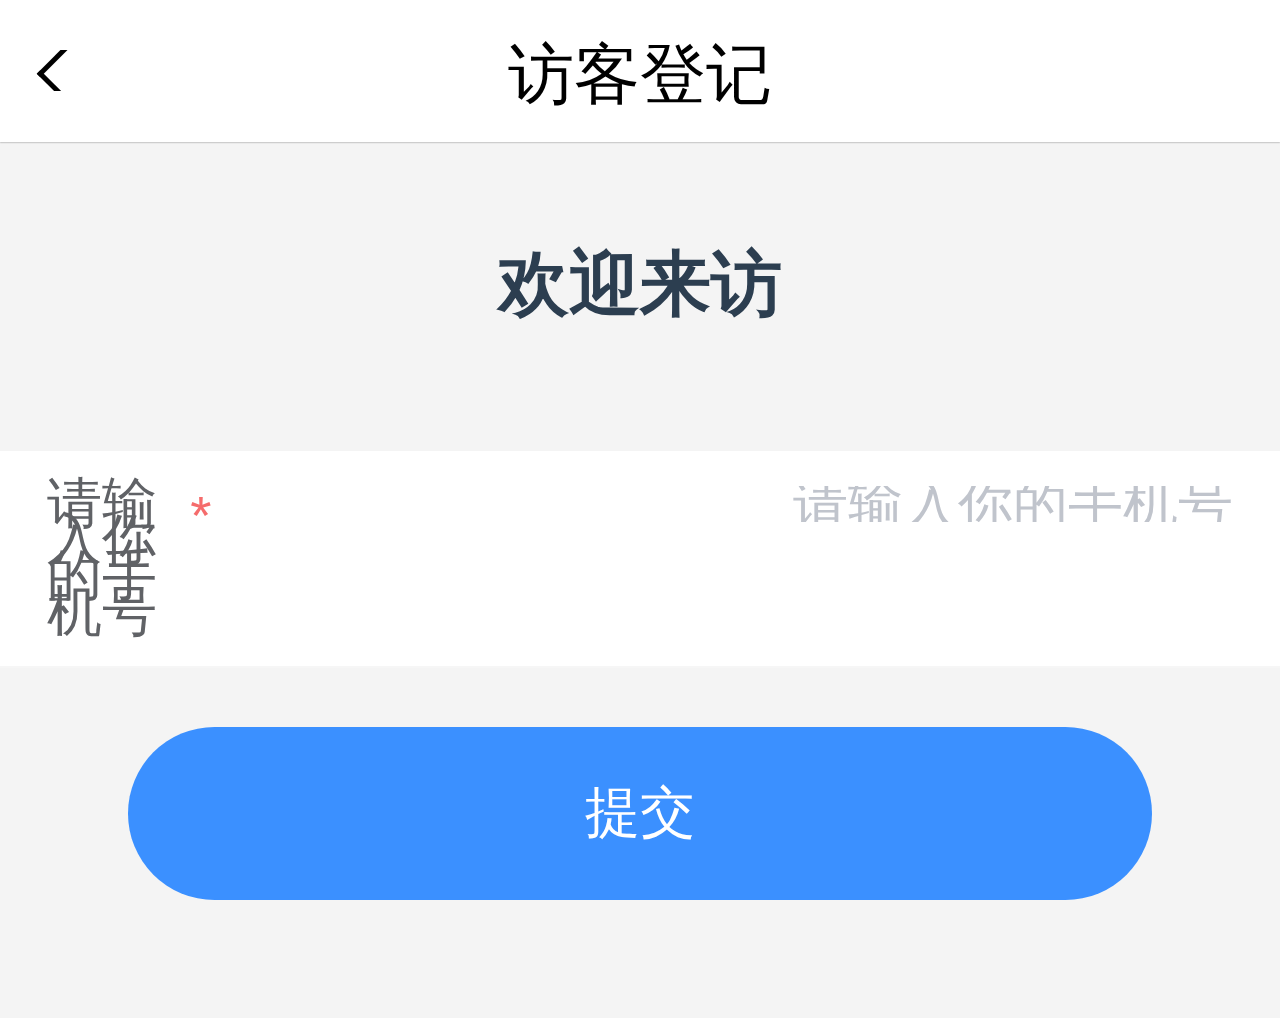
<file: dist-visitor/index.html>
<!DOCTYPE html><html lang=en><head><meta charset=utf-8><meta http-equiv=X-UA-Compatible content="IE=edge"><meta name=MobileOptimized content=320><meta name=full-screen content=yes><meta name=apple-touch-fullscreen content=yes><meta name=x5-fullscreen content=true><meta name=apple-mobile-web-app-capable content=yes><meta name=viewport content="width=device-width,initial-scale=1,minimum-scale=1,maximum-scale=1"><meta name=keywords content="国慧安全智能校园 访客通行证"><meta name=description content="国慧安全智能校园 访客通行证"><title>国慧安全智能校园 访客通行证</title><script src=./flexible.js></script><script src=./config.js></script><link href=css/chunk-009d8c4a.661e5e30.css rel=prefetch><link href=css/chunk-b3d3f96e.174cf8bb.css rel=prefetch><link href=css/chunk-f788eaca.c314dab5.css rel=prefetch><link href=js/chunk-009d8c4a.464722c3.js rel=prefetch><link href=js/chunk-0c44aef0.4fc76cec.js rel=prefetch><link href=js/chunk-b3d3f96e.0fd5beb2.js rel=prefetch><link href=js/chunk-f788eaca.41b74302.js rel=prefetch><link href=css/chunk-vendors.fc434072.css rel=preload as=style><link href=css/office.bdc5652d.css rel=preload as=style><link href=js/chunk-vendors.77459bf1.js rel=preload as=script><link href=js/office.8c17768b.js rel=preload as=script><link href=css/chunk-vendors.fc434072.css rel=stylesheet><link href=css/office.bdc5652d.css rel=stylesheet></head><body><noscript><strong>We're sorry but gzjkact doesn't work properly without JavaScript enabled. Please enable it to continue.</strong></noscript><div id=app></div><script src=js/chunk-vendors.77459bf1.js></script><script src=js/office.8c17768b.js></script></body></html>
</file>
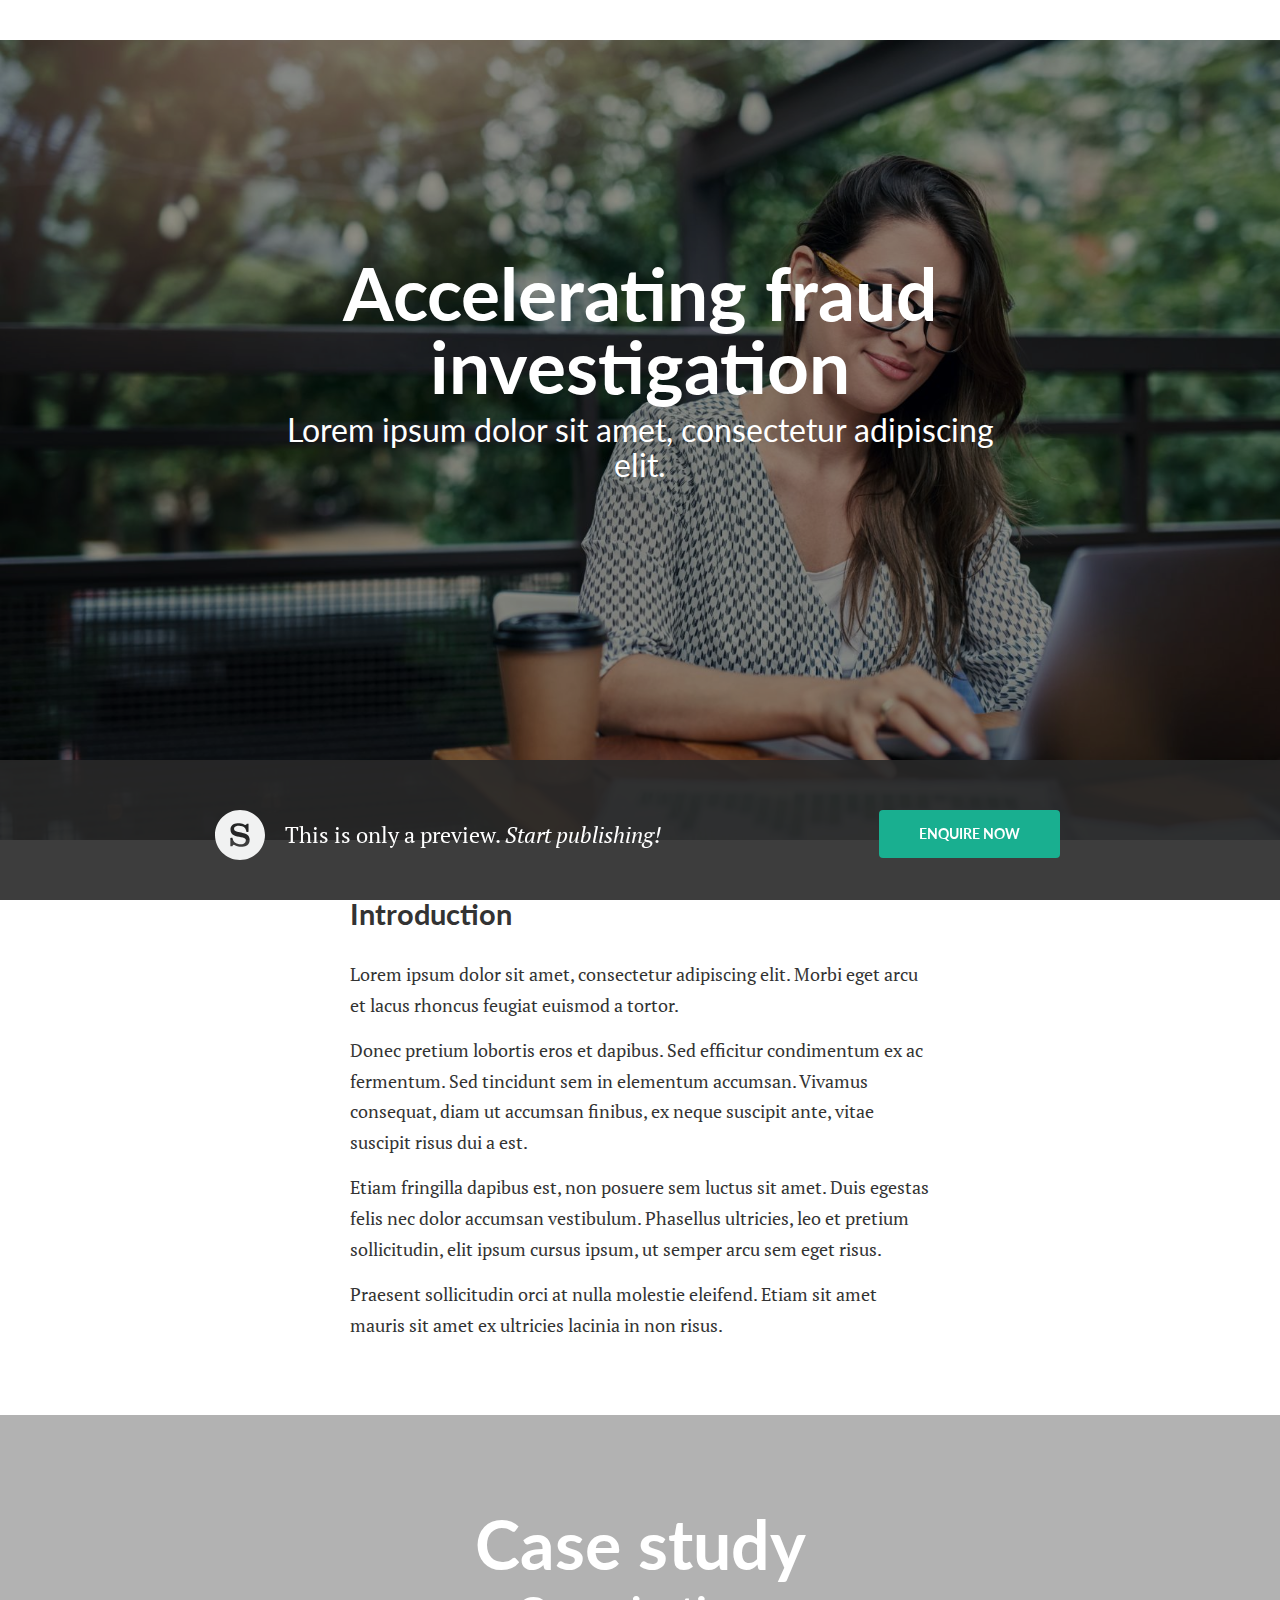
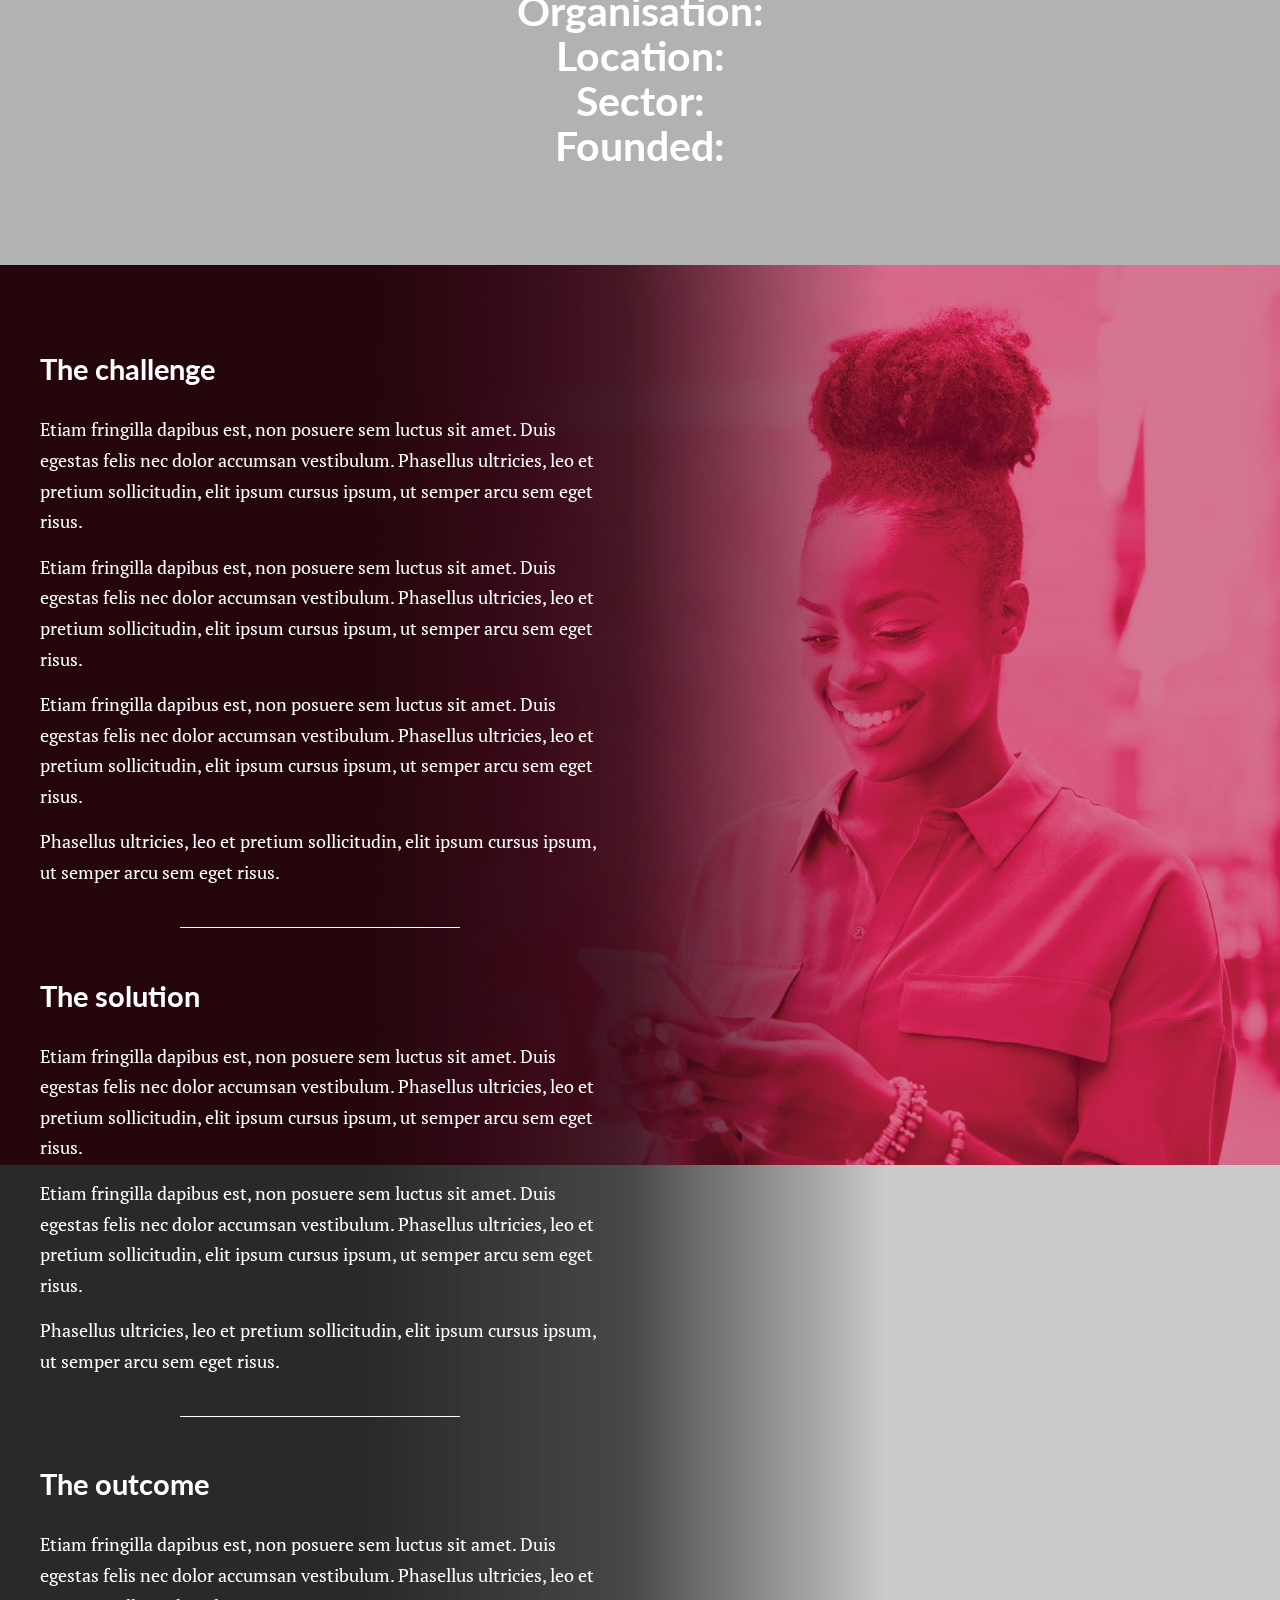
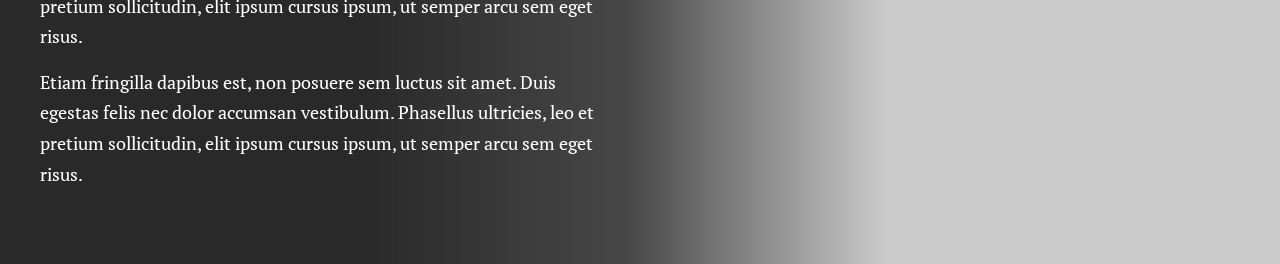
<file: fiverr-mark/index.html>
<!DOCTYPE html>
<html lang="en">
<head>
  <meta charset="UTF-8">
  <meta name="viewport" content="width=device-width, initial-scale=1.0">
  <meta http-equiv="X-UA-Compatible" content="ie=edge">
  <title>Accelerating fraud investigation</title>
  <link type="image/png" rel="icon" href="./favicon.png">
  <link rel="stylesheet" href="./styles/bootstrap.css">
  <link rel="stylesheet" href="./styles/index.css">
  <link type="text/css" rel="stylesheet" href="https://fonts.googleapis.com/css?family=Lato:400,400i,700,700i|PT+Serif:400,400i,700,700i">
  <script src="./scripts/index.js"></script>
</head>
<body onload="loaded()">
  <div class="header" role="banner">
    <!-- TODO: banner -->
  </div>
  <div class="body" role="main">
    <article class="scene-1 black-mask">
      <div class="scene-1-content">
        <h1>Accelerating fraud<br/>investigation</h1>
        <p>Lorem ipsum dolor sit amet, consectetur adipiscing elit.</p>
      </div>
    </article>
    <article class="scene-2 row">
      <div class="scene-2-content col-lg-offset-3 col-lg-6 col-md-offset-2 col-md-8 col-sm-offset-1 col-sm-10 col-xs-12">
        <h2>Introduction</h2>
        <p>Lorem ipsum dolor sit amet, consectetur adipiscing elit. Morbi eget arcu et lacus rhoncus feugiat euismod a tortor. </p>
        <p>Donec pretium lobortis eros et dapibus. Sed efficitur condimentum ex ac fermentum. Sed tincidunt sem in elementum accumsan. Vivamus consequat, diam ut accumsan finibus, ex neque suscipit ante, vitae suscipit risus dui a est. </p>
        <p>Etiam fringilla dapibus est, non posuere sem luctus sit amet. Duis egestas felis nec dolor accumsan vestibulum. Phasellus ultricies, leo et pretium sollicitudin, elit ipsum cursus ipsum, ut semper arcu sem eget risus.</p>
        <p>Praesent sollicitudin orci at nulla molestie eleifend. Etiam sit amet mauris sit amet ex ultricies lacinia in non risus.</p>
      </div>
    </article>
    <article class="scene-3 black-mask">
      <div class="scene-3-content">
        <h2>Case study</h2>
        <p><strong>Organisation:</strong></p>
        <p><strong>Location:</strong></p>
        <p><strong>Sector:</strong></p>
        <p><strong>Founded:</strong></p>
      </div>
    </article>
    <article id="TextContainer" class="row scene-4 black-to-transparent-mask">
      <div class="scene-4-content col-lg-6 col-md-offset-0 col-md-6 col-sm-offset-1 col-sm-10 col-xs-offset-1 col-xs-10">
        <div id="Text1">
          <h2>The challenge</h2>
          <p>Etiam fringilla dapibus est, non posuere sem luctus sit amet. Duis egestas felis nec dolor accumsan vestibulum. Phasellus ultricies, leo et pretium sollicitudin, elit ipsum cursus ipsum, ut semper arcu sem eget risus.</p>
          <p>Etiam fringilla dapibus est, non posuere sem luctus sit amet. Duis egestas felis nec dolor accumsan vestibulum. Phasellus ultricies, leo et pretium sollicitudin, elit ipsum cursus ipsum, ut semper arcu sem eget risus.</p>
          <p>Etiam fringilla dapibus est, non posuere sem luctus sit amet. Duis egestas felis nec dolor accumsan vestibulum. Phasellus ultricies, leo et pretium sollicitudin, elit ipsum cursus ipsum, ut semper arcu sem eget risus.</p>
          <p>Phasellus ultricies, leo et pretium sollicitudin, elit ipsum cursus ipsum, ut semper arcu sem eget risus.</p>
          <div class="line"></div>
        </div>
        <div id="Text2">
          <h2>The solution</h2>
          <p>Etiam fringilla dapibus est, non posuere sem luctus sit amet. Duis egestas felis nec dolor accumsan vestibulum. Phasellus ultricies, leo et pretium sollicitudin, elit ipsum cursus ipsum, ut semper arcu sem eget risus.</p>
          <p>Etiam fringilla dapibus est, non posuere sem luctus sit amet. Duis egestas felis nec dolor accumsan vestibulum. Phasellus ultricies, leo et pretium sollicitudin, elit ipsum cursus ipsum, ut semper arcu sem eget risus.</p>
          <p>Phasellus ultricies, leo et pretium sollicitudin, elit ipsum cursus ipsum, ut semper arcu sem eget risus.</p>
          <div class="line"></div>
        </div>
        <div id="Text3">
          <h2>The outcome</h2>
          <p>Etiam fringilla dapibus est, non posuere sem luctus sit amet. Duis egestas felis nec dolor accumsan vestibulum. Phasellus ultricies, leo et pretium sollicitudin, elit ipsum cursus ipsum, ut semper arcu sem eget risus.</p>
          <p>Etiam fringilla dapibus est, non posuere sem luctus sit amet. Duis egestas felis nec dolor accumsan vestibulum. Phasellus ultricies, leo et pretium sollicitudin, elit ipsum cursus ipsum, ut semper arcu sem eget risus.</p>
        </div>
      </div>
      <div id="SwitchBanner" class="switch-banner fixed-banner-A"></div>
    </article>
    <div class="fixed-preview">
        <div class="fixed-preview-content">
          <div class="shorthand-logo"></div>
          <h2>This is only a preview. <em>Start publishing!</em></h2>
          <a href="https://shorthand.com/enquiry" class="btn btn-primary" target="_blank">Enquire now</a>
        </div>
    </div>
  </div>
</body>
</html>
</file>
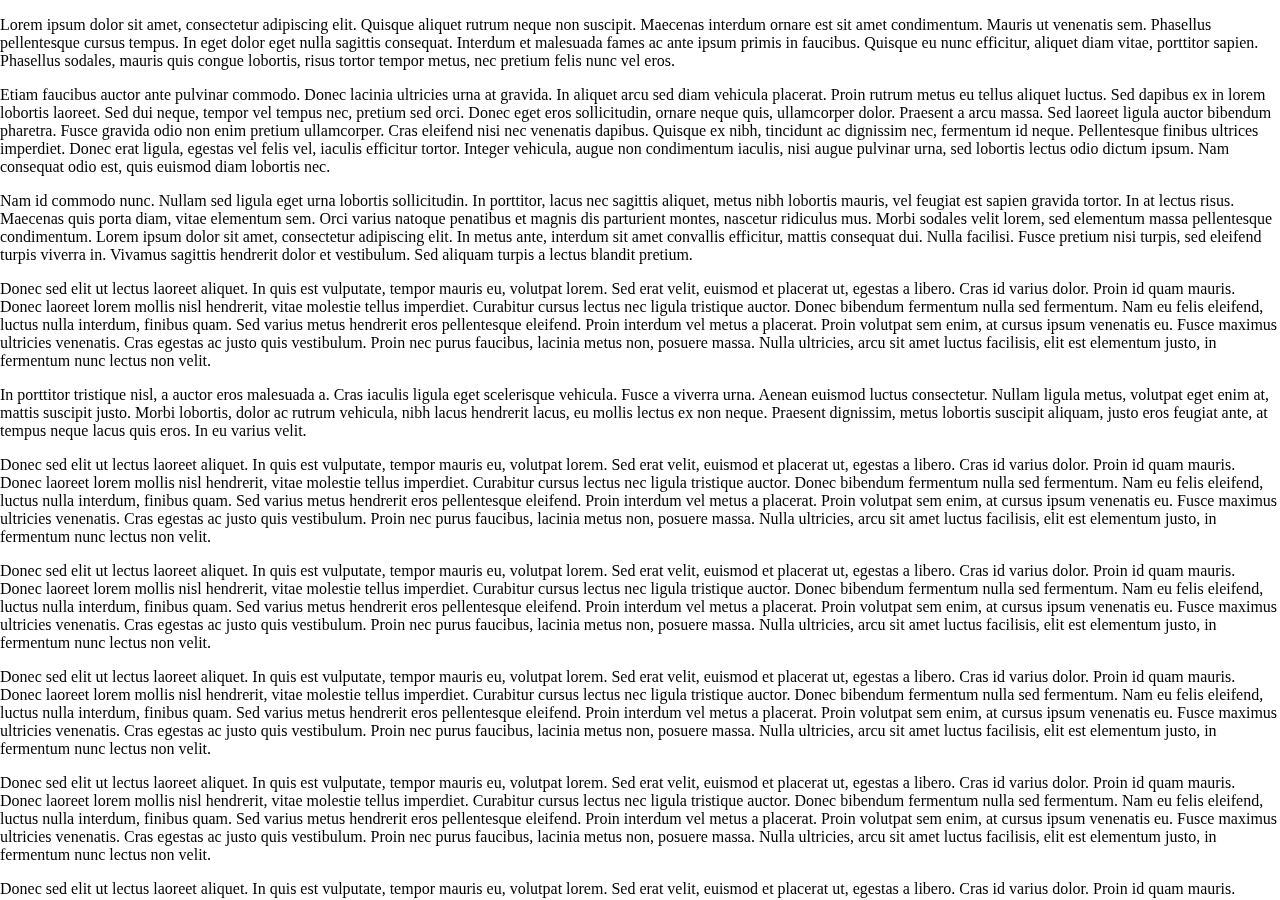
<file: fiverr-vcmohan/index.html>
<!DOCTYPE html>
<html lang="en">
<head>
  <meta charset="UTF-8">
  <meta name="viewport" content="width=device-width, initial-scale=1.0">
  <meta http-equiv="X-UA-Compatible" content="ie=edge">
  <title>Parallax Scroll</title>
  <link type="image/png" rel="icon" href="./favicon.ico">
  <link rel="stylesheet" href="./styles/index.css">
  <script src="./scripts/iscroll-probe.min.js"></script>
  <script src="./scripts/index.js"></script>
</head>
<body onload="loaded()">
  <!-- Parallax Wrapper start -->
    <div class="body" id="wrapper" role="main">
        <div id="scroller">
   <!-- Parallax Wrapper start # -->
  <div class="up-content">
    <p>
        Lorem ipsum dolor sit amet, consectetur adipiscing elit. Quisque aliquet rutrum neque non suscipit. Maecenas interdum ornare est sit amet condimentum. Mauris ut venenatis sem. Phasellus pellentesque cursus tempus. In eget dolor eget nulla sagittis consequat. Interdum et malesuada fames ac ante ipsum primis in faucibus. Quisque eu nunc efficitur, aliquet diam vitae, porttitor sapien. Phasellus sodales, mauris quis congue lobortis, risus tortor tempor metus, nec pretium felis nunc vel eros.
        </p>    <p>
    
    Etiam faucibus auctor ante pulvinar commodo. Donec lacinia ultricies urna at gravida. In aliquet arcu sed diam vehicula placerat. Proin rutrum metus eu tellus aliquet luctus. Sed dapibus ex in lorem lobortis laoreet. Sed dui neque, tempor vel tempus nec, pretium sed orci. Donec eget eros sollicitudin, ornare neque quis, ullamcorper dolor. Praesent a arcu massa. Sed laoreet ligula auctor bibendum pharetra. Fusce gravida odio non enim pretium ullamcorper. Cras eleifend nisi nec venenatis dapibus. Quisque ex nibh, tincidunt ac dignissim nec, fermentum id neque. Pellentesque finibus ultrices imperdiet. Donec erat ligula, egestas vel felis vel, iaculis efficitur tortor. Integer vehicula, augue non condimentum iaculis, nisi augue pulvinar urna, sed lobortis lectus odio dictum ipsum. Nam consequat odio est, quis euismod diam lobortis nec.
        </p>    <p>
    
    Nam id commodo nunc. Nullam sed ligula eget urna lobortis sollicitudin. In porttitor, lacus nec sagittis aliquet, metus nibh lobortis mauris, vel feugiat est sapien gravida tortor. In at lectus risus. Maecenas quis porta diam, vitae elementum sem. Orci varius natoque penatibus et magnis dis parturient montes, nascetur ridiculus mus. Morbi sodales velit lorem, sed elementum massa pellentesque condimentum. Lorem ipsum dolor sit amet, consectetur adipiscing elit. In metus ante, interdum sit amet convallis efficitur, mattis consequat dui. Nulla facilisi. Fusce pretium nisi turpis, sed eleifend turpis viverra in. Vivamus sagittis hendrerit dolor et vestibulum. Sed aliquam turpis a lectus blandit pretium.
        </p>    
        <p>
    
    Donec sed elit ut lectus laoreet aliquet. In quis est vulputate, tempor mauris eu, volutpat lorem. Sed erat velit, euismod et placerat ut, egestas a libero. Cras id varius dolor. Proin id quam mauris. Donec laoreet lorem mollis nisl hendrerit, vitae molestie tellus imperdiet. Curabitur cursus lectus nec ligula tristique auctor. Donec bibendum fermentum nulla sed fermentum. Nam eu felis eleifend, luctus nulla interdum, finibus quam. Sed varius metus hendrerit eros pellentesque eleifend. Proin interdum vel metus a placerat. Proin volutpat sem enim, at cursus ipsum venenatis eu. Fusce maximus ultricies venenatis. Cras egestas ac justo quis vestibulum. Proin nec purus faucibus, lacinia metus non, posuere massa. Nulla ultricies, arcu sit amet luctus facilisis, elit est elementum justo, in fermentum nunc lectus non velit.
        </p>
        <p>
    
    In porttitor tristique nisl, a auctor eros malesuada a. Cras iaculis ligula eget scelerisque vehicula. Fusce a viverra urna. Aenean euismod luctus consectetur. Nullam ligula metus, volutpat eget enim at, mattis suscipit justo. Morbi lobortis, dolor ac rutrum vehicula, nibh lacus hendrerit lacus, eu mollis lectus ex non neque. Praesent dignissim, metus lobortis suscipit aliquam, justo eros feugiat ante, at tempus neque lacus quis eros. In eu varius velit.
        </p>
        <p>
    
    Donec sed elit ut lectus laoreet aliquet. In quis est vulputate, tempor mauris eu, volutpat lorem. Sed erat velit, euismod et placerat ut, egestas a libero. Cras id varius dolor. Proin id quam mauris. Donec laoreet lorem mollis nisl hendrerit, vitae molestie tellus imperdiet. Curabitur cursus lectus nec ligula tristique auctor. Donec bibendum fermentum nulla sed fermentum. Nam eu felis eleifend, luctus nulla interdum, finibus quam. Sed varius metus hendrerit eros pellentesque eleifend. Proin interdum vel metus a placerat. Proin volutpat sem enim, at cursus ipsum venenatis eu. Fusce maximus ultricies venenatis. Cras egestas ac justo quis vestibulum. Proin nec purus faucibus, lacinia metus non, posuere massa. Nulla ultricies, arcu sit amet luctus facilisis, elit est elementum justo, in fermentum nunc lectus non velit.
        </p>    <p>
    
    Donec sed elit ut lectus laoreet aliquet. In quis est vulputate, tempor mauris eu, volutpat lorem. Sed erat velit, euismod et placerat ut, egestas a libero. Cras id varius dolor. Proin id quam mauris. Donec laoreet lorem mollis nisl hendrerit, vitae molestie tellus imperdiet. Curabitur cursus lectus nec ligula tristique auctor. Donec bibendum fermentum nulla sed fermentum. Nam eu felis eleifend, luctus nulla interdum, finibus quam. Sed varius metus hendrerit eros pellentesque eleifend. Proin interdum vel metus a placerat. Proin volutpat sem enim, at cursus ipsum venenatis eu. Fusce maximus ultricies venenatis. Cras egestas ac justo quis vestibulum. Proin nec purus faucibus, lacinia metus non, posuere massa. Nulla ultricies, arcu sit amet luctus facilisis, elit est elementum justo, in fermentum nunc lectus non velit.
        </p>    
        <p>
    
    Donec sed elit ut lectus laoreet aliquet. In quis est vulputate, tempor mauris eu, volutpat lorem. Sed erat velit, euismod et placerat ut, egestas a libero. Cras id varius dolor. Proin id quam mauris. Donec laoreet lorem mollis nisl hendrerit, vitae molestie tellus imperdiet. Curabitur cursus lectus nec ligula tristique auctor. Donec bibendum fermentum nulla sed fermentum. Nam eu felis eleifend, luctus nulla interdum, finibus quam. Sed varius metus hendrerit eros pellentesque eleifend. Proin interdum vel metus a placerat. Proin volutpat sem enim, at cursus ipsum venenatis eu. Fusce maximus ultricies venenatis. Cras egestas ac justo quis vestibulum. Proin nec purus faucibus, lacinia metus non, posuere massa. Nulla ultricies, arcu sit amet luctus facilisis, elit est elementum justo, in fermentum nunc lectus non velit.
        </p>    <p>
    
    Donec sed elit ut lectus laoreet aliquet. In quis est vulputate, tempor mauris eu, volutpat lorem. Sed erat velit, euismod et placerat ut, egestas a libero. Cras id varius dolor. Proin id quam mauris. Donec laoreet lorem mollis nisl hendrerit, vitae molestie tellus imperdiet. Curabitur cursus lectus nec ligula tristique auctor. Donec bibendum fermentum nulla sed fermentum. Nam eu felis eleifend, luctus nulla interdum, finibus quam. Sed varius metus hendrerit eros pellentesque eleifend. Proin interdum vel metus a placerat. Proin volutpat sem enim, at cursus ipsum venenatis eu. Fusce maximus ultricies venenatis. Cras egestas ac justo quis vestibulum. Proin nec purus faucibus, lacinia metus non, posuere massa. Nulla ultricies, arcu sit amet luctus facilisis, elit est elementum justo, in fermentum nunc lectus non velit.
        </p>    <p>
    
    Donec sed elit ut lectus laoreet aliquet. In quis est vulputate, tempor mauris eu, volutpat lorem. Sed erat velit, euismod et placerat ut, egestas a libero. Cras id varius dolor. Proin id quam mauris. Donec laoreet lorem mollis nisl hendrerit, vitae molestie tellus imperdiet. Curabitur cursus lectus nec ligula tristique auctor. Donec bibendum fermentum nulla sed fermentum. Nam eu felis eleifend, luctus nulla interdum, finibus quam. Sed varius metus hendrerit eros pellentesque eleifend. Proin interdum vel metus a placerat. Proin volutpat sem enim, at cursus ipsum venenatis eu. Fusce maximus ultricies venenatis. Cras egestas ac justo quis vestibulum. Proin nec purus faucibus, lacinia metus non, posuere massa. Nulla ultricies, arcu sit amet luctus facilisis, elit est elementum justo, in fermentum nunc lectus non velit.
        </p>    <p>
    
    Donec sed elit ut lectus laoreet aliquet. In quis est vulputate, tempor mauris eu, volutpat lorem. Sed erat velit, euismod et placerat ut, egestas a libero. Cras id varius dolor. Proin id quam mauris. Donec laoreet lorem mollis nisl hendrerit, vitae molestie tellus imperdiet. Curabitur cursus lectus nec ligula tristique auctor. Donec bibendum fermentum nulla sed fermentum. Nam eu felis eleifend, luctus nulla interdum, finibus quam. Sed varius metus hendrerit eros pellentesque eleifend. Proin interdum vel metus a placerat. Proin volutpat sem enim, at cursus ipsum venenatis eu. Fusce maximus ultricies venenatis. Cras egestas ac justo quis vestibulum. Proin nec purus faucibus, lacinia metus non, posuere massa. Nulla ultricies, arcu sit amet luctus facilisis, elit est elementum justo, in fermentum nunc lectus non velit.
        </p>
  </div>
        <!-- Parallax Part -->
        <section id="scene1" class="scene">
          <div class="scene-image-wrap scene-image-wrap-1">
            <h3>Hybrid Pod Range</h3>
            <img src="./images/highlight-pod-1.png" alt=""/>
            <div class="tip tip-left tip-1">
              <div class="tip-box">
                <h6>Ceiling</h6>
                <p>
                  Laminate (standard)<br>
                  & Natural Veneer<br>
                  Options
                </p>
              </div>
            </div>
            <div class="tip tip-left tip-2">
              <div class="tip-box">
                <p>
                  5+5 Acoustic<br>
                  Laminated Glasses
                </p>
              </div>
            </div>
            <div class="tip tip-left tip-3">
              <div class="tip-box">
                <h6>Exterior</h6>
                <p>
                  Lacquered
                </p>
              </div>
            </div>
            <div class="tip tip-left tip-4">
              <div class="tip-box">
                <h6>Floor</h6>
                <p>
                  Carpet<br>
                  Color options<br>
                  (Modulyss Step)
                </p>
              </div>
            </div>
            <div class="tip tip-left tip-5">
              <div class="tip-box">
                <p>
                  Vent Grilss
                </p>
              </div>
            </div>
            <div class="tip tip-left tip-5-extra">
              <div class="tip-box">
                <!-- Add extra line -->
              </div>
            </div>
            <div class="tip tip-left tip-6">
              <div class="tip-box">
                <p>
                  Carrier Structure
                </p>
              </div>
            </div>
            <div class="tip tip-right tip-7">
              <div class="tip-box">
                <h6>Sprinkler</h6>
                <p>
                  Can be installed on demand
                </p>
              </div>
            </div>
            <div class="tip tip-right tip-8">
              <div class="tip-box">
                <h6>On Resonators</h6>
                <p>
                  Felt (Standard) &<br>
                  Fabric Options
                </p>
              </div>
            </div>
            <div class="tip tip-right tip-9">
              <div class="tip-box">
                <h6>Hinges</h6>
                <p>
                  Powder Coated<br>
                  as per the Exterior Color
                </p>
              </div>
            </div>
            <div class="tip tip-right tip-10">
              <div class="tip-box">
                <h6>Door & Window<br>Aluminum Frames</h6>
                <p>
                  Powder Coated<br>
                  as per the Exterior Color
                </p>
              </div>
            </div>
            <div class="tip tip-right tip-11">
              <div class="tip-box">
                <p>
                  Adjustable Feet and<br>
                  Wheels*
                </p>
              </div>
            </div>
          </div>
        </section>
        <section id="scene2" class="scene">
          <div class="scene-image-wrap scene-image-wrap-2">
            <h3>Pod Range</h3>
            <img src="./images/highlight-pod-2.png" alt=""/>
            <div class="tip tip-left tip-1">
                <div class="tip-box">
                  <h6>LED Light</h6>
                </div>
              </div>
              <div class="tip tip-left tip-2">
                <div class="tip-box">
                  <h6>AH Meyer<br>Power & USB<br>Charging</h6>
                </div>
              </div>
              <div class="tip tip-left tip-3">
                <div class="tip-box">
                  <h6>Motion Sensor</h6>
                </div>
              </div>
              <div class="tip tip-left tip-4">
                <div class="tip-box">
                  <h6>Ventilation<br>Access</h6>
                </div>
              </div>
              <div class="tip tip-right tip-5">
                <div class="tip-box">
                  <h6>Ventilation<br>Access</h6>
                </div>
              </div>
              <div class="tip tip-right tip-6">
                <div class="tip-box">
                    <h6>Laminated<br>Work Top</h6>
                </div>
              </div>
              <div class="tip tip-right tip-7">
                <div class="tip-box">
                  <h6>Laminated Glass<br>& Grade 1<br>Locksets</h6>
                </div>
              </div>
          </div>
        </section>
        <!-- Parallax Part # -->
  
  <div class="iScrollVerticalScrollbar iScrollLoneScrollbar" style="position: absolute; z-index: 9999; width: 7px; bottom: 2px; top: 2px; right: 1px; overflow: hidden; transform: translateZ(0px); transition-duration: 500ms; opacity: 0;"><div class="iScrollIndicator" style="box-sizing: border-box; position: absolute; background: rgba(0, 0, 0, 0.5); border: 1px solid rgba(255, 255, 255, 0.9); border-radius: 3px; width: 100%; transition-duration: 0ms; display: block; height: 31px; transform: translate(0px, 0px) translateZ(0px);"></div></div>

    <div class="down-content" style="
    width: 1080px;
    margin: 0 auto;
">
    
    <p>
    Lorem ipsum dolor sit amet, consectetur adipiscing elit. Quisque aliquet rutrum neque non suscipit. Maecenas interdum ornare est sit amet condimentum. Mauris ut venenatis sem. Phasellus pellentesque cursus tempus. In eget dolor eget nulla sagittis consequat. Interdum et malesuada fames ac ante ipsum primis in faucibus. Quisque eu nunc efficitur, aliquet diam vitae, porttitor sapien. Phasellus sodales, mauris quis congue lobortis, risus tortor tempor metus, nec pretium felis nunc vel eros.
    </p>    <p>

Etiam faucibus auctor ante pulvinar commodo. Donec lacinia ultricies urna at gravida. In aliquet arcu sed diam vehicula placerat. Proin rutrum metus eu tellus aliquet luctus. Sed dapibus ex in lorem lobortis laoreet. Sed dui neque, tempor vel tempus nec, pretium sed orci. Donec eget eros sollicitudin, ornare neque quis, ullamcorper dolor. Praesent a arcu massa. Sed laoreet ligula auctor bibendum pharetra. Fusce gravida odio non enim pretium ullamcorper. Cras eleifend nisi nec venenatis dapibus. Quisque ex nibh, tincidunt ac dignissim nec, fermentum id neque. Pellentesque finibus ultrices imperdiet. Donec erat ligula, egestas vel felis vel, iaculis efficitur tortor. Integer vehicula, augue non condimentum iaculis, nisi augue pulvinar urna, sed lobortis lectus odio dictum ipsum. Nam consequat odio est, quis euismod diam lobortis nec.
    </p>    <p>

Nam id commodo nunc. Nullam sed ligula eget urna lobortis sollicitudin. In porttitor, lacus nec sagittis aliquet, metus nibh lobortis mauris, vel feugiat est sapien gravida tortor. In at lectus risus. Maecenas quis porta diam, vitae elementum sem. Orci varius natoque penatibus et magnis dis parturient montes, nascetur ridiculus mus. Morbi sodales velit lorem, sed elementum massa pellentesque condimentum. Lorem ipsum dolor sit amet, consectetur adipiscing elit. In metus ante, interdum sit amet convallis efficitur, mattis consequat dui. Nulla facilisi. Fusce pretium nisi turpis, sed eleifend turpis viverra in. Vivamus sagittis hendrerit dolor et vestibulum. Sed aliquam turpis a lectus blandit pretium.
    </p>    
    <p>

Donec sed elit ut lectus laoreet aliquet. In quis est vulputate, tempor mauris eu, volutpat lorem. Sed erat velit, euismod et placerat ut, egestas a libero. Cras id varius dolor. Proin id quam mauris. Donec laoreet lorem mollis nisl hendrerit, vitae molestie tellus imperdiet. Curabitur cursus lectus nec ligula tristique auctor. Donec bibendum fermentum nulla sed fermentum. Nam eu felis eleifend, luctus nulla interdum, finibus quam. Sed varius metus hendrerit eros pellentesque eleifend. Proin interdum vel metus a placerat. Proin volutpat sem enim, at cursus ipsum venenatis eu. Fusce maximus ultricies venenatis. Cras egestas ac justo quis vestibulum. Proin nec purus faucibus, lacinia metus non, posuere massa. Nulla ultricies, arcu sit amet luctus facilisis, elit est elementum justo, in fermentum nunc lectus non velit.
    </p>
    <p>

In porttitor tristique nisl, a auctor eros malesuada a. Cras iaculis ligula eget scelerisque vehicula. Fusce a viverra urna. Aenean euismod luctus consectetur. Nullam ligula metus, volutpat eget enim at, mattis suscipit justo. Morbi lobortis, dolor ac rutrum vehicula, nibh lacus hendrerit lacus, eu mollis lectus ex non neque. Praesent dignissim, metus lobortis suscipit aliquam, justo eros feugiat ante, at tempus neque lacus quis eros. In eu varius velit.
    </p>
    <p>

Donec sed elit ut lectus laoreet aliquet. In quis est vulputate, tempor mauris eu, volutpat lorem. Sed erat velit, euismod et placerat ut, egestas a libero. Cras id varius dolor. Proin id quam mauris. Donec laoreet lorem mollis nisl hendrerit, vitae molestie tellus imperdiet. Curabitur cursus lectus nec ligula tristique auctor. Donec bibendum fermentum nulla sed fermentum. Nam eu felis eleifend, luctus nulla interdum, finibus quam. Sed varius metus hendrerit eros pellentesque eleifend. Proin interdum vel metus a placerat. Proin volutpat sem enim, at cursus ipsum venenatis eu. Fusce maximus ultricies venenatis. Cras egestas ac justo quis vestibulum. Proin nec purus faucibus, lacinia metus non, posuere massa. Nulla ultricies, arcu sit amet luctus facilisis, elit est elementum justo, in fermentum nunc lectus non velit.
    </p>    <p>

Donec sed elit ut lectus laoreet aliquet. In quis est vulputate, tempor mauris eu, volutpat lorem. Sed erat velit, euismod et placerat ut, egestas a libero. Cras id varius dolor. Proin id quam mauris. Donec laoreet lorem mollis nisl hendrerit, vitae molestie tellus imperdiet. Curabitur cursus lectus nec ligula tristique auctor. Donec bibendum fermentum nulla sed fermentum. Nam eu felis eleifend, luctus nulla interdum, finibus quam. Sed varius metus hendrerit eros pellentesque eleifend. Proin interdum vel metus a placerat. Proin volutpat sem enim, at cursus ipsum venenatis eu. Fusce maximus ultricies venenatis. Cras egestas ac justo quis vestibulum. Proin nec purus faucibus, lacinia metus non, posuere massa. Nulla ultricies, arcu sit amet luctus facilisis, elit est elementum justo, in fermentum nunc lectus non velit.
    </p>    
    <p>

Donec sed elit ut lectus laoreet aliquet. In quis est vulputate, tempor mauris eu, volutpat lorem. Sed erat velit, euismod et placerat ut, egestas a libero. Cras id varius dolor. Proin id quam mauris. Donec laoreet lorem mollis nisl hendrerit, vitae molestie tellus imperdiet. Curabitur cursus lectus nec ligula tristique auctor. Donec bibendum fermentum nulla sed fermentum. Nam eu felis eleifend, luctus nulla interdum, finibus quam. Sed varius metus hendrerit eros pellentesque eleifend. Proin interdum vel metus a placerat. Proin volutpat sem enim, at cursus ipsum venenatis eu. Fusce maximus ultricies venenatis. Cras egestas ac justo quis vestibulum. Proin nec purus faucibus, lacinia metus non, posuere massa. Nulla ultricies, arcu sit amet luctus facilisis, elit est elementum justo, in fermentum nunc lectus non velit.
    </p>    <p>

Donec sed elit ut lectus laoreet aliquet. In quis est vulputate, tempor mauris eu, volutpat lorem. Sed erat velit, euismod et placerat ut, egestas a libero. Cras id varius dolor. Proin id quam mauris. Donec laoreet lorem mollis nisl hendrerit, vitae molestie tellus imperdiet. Curabitur cursus lectus nec ligula tristique auctor. Donec bibendum fermentum nulla sed fermentum. Nam eu felis eleifend, luctus nulla interdum, finibus quam. Sed varius metus hendrerit eros pellentesque eleifend. Proin interdum vel metus a placerat. Proin volutpat sem enim, at cursus ipsum venenatis eu. Fusce maximus ultricies venenatis. Cras egestas ac justo quis vestibulum. Proin nec purus faucibus, lacinia metus non, posuere massa. Nulla ultricies, arcu sit amet luctus facilisis, elit est elementum justo, in fermentum nunc lectus non velit.
    </p>    <p>

Donec sed elit ut lectus laoreet aliquet. In quis est vulputate, tempor mauris eu, volutpat lorem. Sed erat velit, euismod et placerat ut, egestas a libero. Cras id varius dolor. Proin id quam mauris. Donec laoreet lorem mollis nisl hendrerit, vitae molestie tellus imperdiet. Curabitur cursus lectus nec ligula tristique auctor. Donec bibendum fermentum nulla sed fermentum. Nam eu felis eleifend, luctus nulla interdum, finibus quam. Sed varius metus hendrerit eros pellentesque eleifend. Proin interdum vel metus a placerat. Proin volutpat sem enim, at cursus ipsum venenatis eu. Fusce maximus ultricies venenatis. Cras egestas ac justo quis vestibulum. Proin nec purus faucibus, lacinia metus non, posuere massa. Nulla ultricies, arcu sit amet luctus facilisis, elit est elementum justo, in fermentum nunc lectus non velit.
    </p>    <p>

Donec sed elit ut lectus laoreet aliquet. In quis est vulputate, tempor mauris eu, volutpat lorem. Sed erat velit, euismod et placerat ut, egestas a libero. Cras id varius dolor. Proin id quam mauris. Donec laoreet lorem mollis nisl hendrerit, vitae molestie tellus imperdiet. Curabitur cursus lectus nec ligula tristique auctor. Donec bibendum fermentum nulla sed fermentum. Nam eu felis eleifend, luctus nulla interdum, finibus quam. Sed varius metus hendrerit eros pellentesque eleifend. Proin interdum vel metus a placerat. Proin volutpat sem enim, at cursus ipsum venenatis eu. Fusce maximus ultricies venenatis. Cras egestas ac justo quis vestibulum. Proin nec purus faucibus, lacinia metus non, posuere massa. Nulla ultricies, arcu sit amet luctus facilisis, elit est elementum justo, in fermentum nunc lectus non velit.
    </p>
    
    </div>
  </div>
  <!-- Parallax Wrapper end -->
    </div>
  </div>
  <!-- Parallax Wrapper end # -->
</body>
</html>
</file>
<file: fiverr-mark/styles/index.css>
/* global */
body {
  -webkit-overflow-scrolling: touch;
}
p {
  margin: 0;
}
.black-mask::before {
  content: ' ';
  position: absolute;
  width: 100%;
  height: 100%;
  background-color: rgba(0, 0, 0, .45);
}
.black-to-transparent-mask::before {
  display: block;
  content: ' ';
  position: absolute;
  width: 100%;
  height: 100%;
  background: -webkit-gradient(linear,right top,left top,color-stop(0,rgba(0,0,0,0)),color-stop(1%,rgba(0,0,0,0)),color-stop(30%,rgba(0,0,0,.65)),color-stop(60%,rgba(0,0,0,.8)));
  background: linear-gradient(270deg,rgba(0,0,0,0) 0,rgba(0,0,0,0) 1%,rgba(0,0,0,.65) 30%,rgba(0,0,0,.8) 60%);
  z-index: 10;
}
.header {
  height: 40px;
  background-color: #fff;
  position: fixed;
  width: 100%;
  z-index: 100;
}
/* scene-1 */
.scene-1 {
  height: calc(100vh - 60px);
  background: url('[data-uri]') no-repeat center center;
  background-size: cover;
  position: relative;
  z-index: 10;
}
.scene-1::after {
  content: ' ';
  position: absolute;
  top: 0;
  left: 0;
  width: 100%;
  height: calc(100vh - 60px);
  background: url('../images/gettyimages-918555712-1766x1178.jpeg') no-repeat center center;
  background-size: cover;
}
.scene-1::before {
  z-index: 10;
  height: calc(100vh - 60px);
}
.scene-1-content {
  z-index: 10;
  max-width: 750px;
  margin: 0 auto;
  color: #fff;
  text-align: center;
  left: 50%;
  transform: translateX(-50%);
  position: absolute;
  top: 50%;
  width: 90%;
  transform: translateY(-50%);
  transform: translate(-50%,-50%);
  margin-top: -50px;
}
.scene-1-content h1 {
  font-size: calc(1em + 6.5vmin);
  line-height: 1;
  font-family: "Lato",sans-serif;
  font-weight: 700;
  margin: 0;
}
.scene-1-content p {
  font-size: calc(1em + 2vmin);
  line-height: 1.1;
  margin: 0;
  margin-top: 1rem;
  font-family: "Lato",sans-serif;
  font-weight: 400;
}
/* scene-2 */
.scene-2 {
  position: relative;
  z-index: 10;
  background-color: #fff;
}
.scene-2-content {
  font-family: "PT Serif",serif;
  padding: 30px 30px 60px;
  font-size: 18px;
}
.scene-2-content h2 {
  font-size: 160%;
  font-family: "Lato",sans-serif;
  font-weight: 700;
}
.scene-2-content p {
  line-height: 1.7;
  margin-top: 1.5rem;
  margin-bottom: 1.5rem;
  font-family: "PT Serif",serif;
  font-weight: 400;
}
/* scene-3 */
.scene-3 {
  position: relative;
  height: 50vh;
  background: url('[data-uri]') no-repeat center center;
  background-attachment: fixed;
  background-size: cover;
  overflow: hidden;
}
.scene-3::after {
  content: ' ';
  position: fixed;
  left: 0;
  top: 0;
  width: 100%;
  height: 100%;
  background: url('../images/evan-hein-vb8pr6ckcri-unsplash-2193x1234.jpeg') no-repeat center center;
  /* background-attachment: fixed; */
  background-size: cover;
}
.scene-3::before{
  background-color: rgba(0, 0, 0, .3);
}
.scene-3-content {
  margin-top: -30px;
  font-family: "PT Serif",serif;
  max-width: 750px;
  left: 50%;
  transform: translateX(-50%);
  position: absolute;
  z-index: 10;
  top: 50%;
  transform: translateY(-50%);
  transform: translate(-50%,-50%);
  text-align: center;
  color: #fff;
}
.scene-3-content h2 {
  font-size: calc(1em + 6vmin);
  line-height: 1;
  font-family: "Lato",sans-serif;
  margin-bottom: 1rem;
  font-weight: 700;
}
.scene-3-content p {
  font-size: calc(1em + 3vmin);
  font-family: "Lato",sans-serif;
  line-height: 1.1;
  font-weight: 700;
}
/* scene-4 */
.scene-4 {
  position: relative;
  background-color: rgba(160,160,160,.55);
  z-index: 10;
}
.scene-4::before {
  width: 70%;
}
.scene-4-content {
  font-family: "PT Serif",serif;
  padding: 60px 40px;
  font-size: 18px;
  color: #fff;
  position: relative;
  z-index: 20;
}
.scene-4-content h2 {
  font-size: 160%;
  font-family: "Lato",sans-serif;
  font-weight: 700;
}
.scene-4-content p {
  line-height: 1.7;
  margin-top: 1.5rem;
  margin-bottom: 1.5rem;
}
.scene-4-content .line {
  display: flex;
  font-size: 18px;
}
.scene-4-content .line::before {
  content: ' ';
  height: 1px;
  width: 50%;
  background-color: #fff;
  margin: 0 auto;
  margin-top: 2.4rem;
  margin-bottom: 2.4rem;
}
/* scroll animation */
.switch-banner {
  height: calc(100vh);
  background-repeat: no-repeat;
  background-position: center center;
  background-size: cover;
  width: 100%;
  left: 0;
}
.switch-banner.fixed-banner {
  position: fixed;
  top: 0;
}
.switch-banner.fixed-bottom {
  position: absolute;
  bottom: 0;
}
.switch-banner::before {
  content: ' ';
  position: absolute;
  left: 0;
  width: 100%;
  height: calc(100vh);
  background-repeat: no-repeat;
  background-position: center center;
  background-size: cover;
}
.switch-banner.fixed-banner-A {
  background-image: url('[data-uri]');
}
.switch-banner.fixed-banner-A::before {
  background-image: url('../images/cover-2120x1414.jpeg');
}
.switch-banner.fixed-banner-B {
  background-image: url('[data-uri]');
}
.switch-banner.fixed-banner-B::before {
  background-image: url('../images/cover-back-2120x1414.jpeg');
}
.switch-banner.fixed-banner-C {
  background-image: url('[data-uri]');
}
.switch-banner.fixed-banner-C::before {
  background-image: url('../images/gettyimages-988469836-2205x1360.jpeg');
}
.row {
  margin: 0;
}
.shorthand-logo {
  margin: 0 auto;
  width: 50px;
  height: 50px;
  background: url([data-uri]) center no-repeat;
  background-size: 100% auto;
  text-indent: -9999px;
}
.btn-primary {
  padding: 14px 40px;
  border-radius: 4px;
  border: none;
  color: #fff;
  text-decoration: none;
  text-transform: uppercase;
  cursor: pointer;
  font-weight: 700;
  font-size: 18px;
  color: #fff;
  margin: 15px 5px 0;
  font-family: proxima-nova,'Lato',Helvetica,sans-serif;
  background-color: #19af90;
}
.btn-primary:hover {
  background-color: #1bbc9b;
  color: #fff;
  text-decoration: none;
}
/* fixed-preview */
.fixed-preview {
  display: block!important;
  opacity: 1!important;
  visibility: visible!important;
  position: fixed;
  right: 0;
  background: rgba(40,40,40,.9);
  bottom: 0;
  left: 0;
  z-index: 900;
  color: #fff;
  text-align: left;
  padding: 50px 30px 0;
  height: 140px;
  -webkit-animation: fadeIn 1s 2s forwards ease;
  animation: fadeIn 1s 2s forwards ease;
  text-align: center;
}
.fixed-preview-content {
  max-width: 850px;
  padding-left: 0;
  margin: 0 auto;
  font-family: proxima-nova,'Lato',Helvetica,sans-serif;
}
.fixed-preview-content .shorthand-logo {
  margin: 0;
  margin-right: 20px;
  float: left;
}
.fixed-preview-content h2 {
  font-family: adobe-garamond-pro,'PT Serif',Georgia,serif;
  font-size: 160%;
  margin: 0;
  font-weight: 400;
  line-height: 50px;
  float: left;
}
.fixed-preview-content .btn-primary {
  margin-top: 0;
  font-size: 14px;
  margin-left: 50px;
  float: right;
}
@media (max-width: 899px) {
  .scene-4::before {
    display: none;
  }
  .scene-4-content {
    background: rgba(0,0,0,.7);
    margin-top: 50vh;
    margin-bottom: 50vh;
  }
  .scene-5-content {
    font-size: 14px;
  }
  .scene-1-content h1{
    font-size: calc(1em*2);
  }
  .scene-1-content p {
    font-size: calc(1em*1.25);
  }
  .scene-3-content h2 {
    font-size: calc(1em*2);
  }
  .scene-3-content p {
    font-size: calc(1em*1.45);
    line-height: 1.5;
  }
  .scene-4::before {
    display: none;
  }
  .scene-4-content {
    background: rgba(0,0,0,.7);
    margin-top: 50vh;
    margin-bottom: 50vh;
  }
  .fixed-preview {
    padding: 30px 30px 0;
    height: 100px;
  }
  .fixed-preview-content {
    max-width: 500px;
  }
  .fixed-preview-content h2 {
    font-size: 100%;
    line-height: 40px;
  }
  .fixed-preview-content .btn-primary {
    margin-left: 10px;
    font-size: 12px;
    float: right;
  }
  .fixed-preview-content .shorthand-logo {
    display: none;
  }
}
@media (max-width: 700px) {
  .brands-container {
      display: none;
  }
  .fixed-preview {
    padding: 10px 30px 10px;
  }
  .fixed-preview-content h2 {
    font-size: 110%;
    line-height: 40px;
    float: none;
    margin-bottom: 6px;
  }
  .fixed-preview-content .btn-primary {
    margin-left: 10px;
    font-size: 10px;
    float: none;
    padding: 8px 20px;
  }
}
</file>
<file: fiverr-vcmohan/styles/index.css>
/* global */
#wrapper {
	position: absolute;
	z-index: 1;
	top: 0;
	bottom: 0;
  left: 0;
  right: 0;
	width: 100%;
	/* background: #ccc; */
	overflow: hidden;
}
#scroller {
	position: absolute;
	z-index: 1;
	-webkit-tap-highlight-color: rgba(0,0,0,0);
	width: 100%;
	-webkit-transform: translateZ(0);
	-moz-transform: translateZ(0);
	-ms-transform: translateZ(0);
	-o-transform: translateZ(0);
	transform: translateZ(0);
	-webkit-touch-callout: none;
	-webkit-user-select: none;
	-moz-user-select: none;
	-ms-user-select: none;
	user-select: none;
	-webkit-text-size-adjust: none;
	-moz-text-size-adjust: none;
	-ms-text-size-adjust: none;
	-o-text-size-adjust: none;
	text-size-adjust: none;
}
/* scene */
.scene {
  /* height: calc(100vh); */
  -webkit-align-items: center;  
  -ms-flex-align: center;  
  align-items: center;
  display: -webkit-flex;
  display: flex;
}
.scene-image-wrap {
  position: relative;
  width: 50%;
  max-width: 420px;
  margin: 0 auto;
}
.scene-image-wrap h3 {
  position: absolute;
  width: 100%;
  text-align: center;
  margin-top: -50px;
  opacity: .3;
  transform: translateY(-20px);
  transition: opacity 1s, transform 1s;
}
.scene-image-wrap img {
  width: 100%;
  opacity: .5;
  transition: opacity 1s;
}
.tip {
  position: absolute;
  opacity: 0;
  transition: opacity 2s, transform 2s;
}
.tip-left {
  transform: translateX(-100px);
}
.tip-right {
  transform: translateX(100px);
}
.tip-right .tip-box h6 {
  display: block;
}
.tip::after {
  position: absolute;
  content: ' ';
  height: 2px;
  background-color: #5b9bd5;
  z-index: 1;
  top: 0;
  left: 2px;
  right: 2px;
}
.scene-in .tip {
  opacity: 1;
  transform: translateX(0);
}
.scene-in .scene-image-wrap img {
  opacity: 1;
}
.scene-in .scene-image-wrap h3 {
  opacity: 1;
  transform: translateY(0);
}
.tip-box {
  position: relative;
  z-index: 10;
  margin-top: -11px;
  white-space: nowrap;
}
.tip-box h6 {
  margin: 0;
  font-size: 18px;
  padding: 0 10px;
  line-height: 20px;
  display: inline-block;
  background-color: #fff;
  border-radius: 3px;
}
.tip-box p{
  margin: 4px 0 0;
  font-size: 14px;
  padding: 0 10px;
  line-height: 18px;
  background-color: #fff;
  border-radius: 3px;
}
/* .scene-image-wrap-1 */
.scene-image-wrap-1 .tip-1 {
  right: 52%;
  top: 9%;
}
.scene-image-wrap-1 .tip-1 .tip-box {
  margin-right: 193px;
}
.scene-image-wrap-1 .tip-2 {
  right: 42%;
  top: 23%;
}
.scene-image-wrap-1 .tip-2 .tip-box {
  margin-right: 307px;
  width: 120px;
}
.scene-image-wrap-1 .tip-3 {
  right: 85%;
  top: 32%;
}
.scene-image-wrap-1 .tip-3 .tip-box {
  margin-right: 125px;
}
.scene-image-wrap-1 .tip-4 {
  right: 100%;
  top: 57%;
}
.scene-image-wrap-1 .tip-4 .tip-box {
  margin-right: 2px;
}
.scene-image-wrap-1 .tip-5 {
  right: 96%;
  top: 84%;
}
.scene-image-wrap-1 .tip-5 .tip-box {
  margin-top: -4px;
  margin-right: 79px;
}
.scene-image-wrap-1 .tip-5-extra {
  right: 61%;
  top: 84%;
  height: 20px;
  border-left: 2px solid #5b9bd5;
}
.scene-image-wrap-1 .tip-5-extra::after {
  top: 18px;
  left: 0;
}
.scene-image-wrap-1 .tip-5-extra .tip-box {
  margin-right: 225px;
}
.scene-image-wrap-1 .tip-6 {
  right: 43%;
    top: 93%;
}
.scene-image-wrap-1 .tip-6 .tip-box {
  margin-right: 303px;
}
.scene-image-wrap-1 .tip-7 {
  left: 70%;
  top: 10%;
}
.scene-image-wrap-1 .tip-7 .tip-box {
  margin-left: 160px;
}
.scene-image-wrap-1 .tip-8 {
  left: 70%;
  top: 24%;
}
.scene-image-wrap-1 .tip-8 .tip-box {
  margin-left: 160px;
}
.scene-image-wrap-1 .tip-9 {
  left: 80%;
    top: 49%;
}
.scene-image-wrap-1 .tip-9 .tip-box {
  margin-left: 118px;
}
.scene-image-wrap-1 .tip-10 {
  left: 84%;
    top: 71%;
}
.scene-image-wrap-1 .tip-10 .tip-box {
  margin-left: 102px;
}
.scene-image-wrap-1 .tip-11 {
  left: 73%;
    top: 93%;
}
.scene-image-wrap-1 .tip-11 .tip-box {
  margin-left: 148px;
}
/* .scene-image-wrap-2 */
.scene-image-wrap-2 .tip-1 {
  right: 54%;
  top: 6%;
}
.scene-image-wrap-2 .tip-1 .tip-box {
  margin-right: 257px;
}
.scene-image-wrap-2 .tip-2 {
  right: 89%;
  top: 43%;
}
.scene-image-wrap-2 .tip-2 .tip-box {
  margin-right: 110px;
  margin-top: -50px;
}
.scene-image-wrap-2 .tip-3 {
  right: 74%;
    top: 50%;
}
.scene-image-wrap-2 .tip-3 .tip-box {
  margin-right: 173px;
}
.scene-image-wrap-2 .tip-4 {
  right: 75%;
    top: 85%;
}
.scene-image-wrap-2 .tip-4 .tip-box {
  margin-right: 169px;
}
.scene-image-wrap-2 .tip-5 {
  left: 52%;
    top: 8%;
}
.scene-image-wrap-2 .tip-5 .tip-box {
  margin-left: 236px;
}
.scene-image-wrap-2 .tip-6 {
  left: 40%;
    top: 47%;
}
.scene-image-wrap-2 .tip-6 .tip-box {
  margin-left: 286px;
    margin-top: -28px;
}
.scene-image-wrap-2 .tip-7 {
  left: 45%;
  top: 52%;
}
.scene-image-wrap-2 .tip-7 .tip-box {
  margin-left: 265px;
}
/* media adapt */
@media (max-width: 768px) {
  .scene-image-wrap {
    width: 45%;
  }
  .scene-image-wrap h3 {
    transform: translateY(-20px);
    margin-top: -50px;
  }
  .scene-in .tip {
    opacity: .8;
  }
  .tip-box h6 {
    font-size: 14px;
    line-height: 18px;
  }
  .tip-box p {
    font-size: 12px;
    line-height: 14px;
  }
  /* scene-image-wrap-1 */
  .scene-image-wrap-1 .tip-1 {
    right: 52%;
    top: 7%;
  }
  .scene-image-wrap-1 .tip-1 .tip-box {
    margin-right: 66px;
    margin-top: -28px;
  }
  .scene-image-wrap-1 .tip-2 {
    right: 42%;
    top: 25%;
  }
  .scene-image-wrap-1 .tip-2 .tip-box {
    margin-right: 97px;
  }
  .scene-image-wrap-1 .tip-3 {
    right: 82%;
    top: 38%;
  }
  .scene-image-wrap-1 .tip-3 .tip-box {
    margin-right: 64px;
  }
  .scene-image-wrap-1 .tip-4 .tip-box {
    margin-right: 0;
  }
  .scene-image-wrap-1 .tip-5 .tip-box {
    margin-right: 36px;
  }
  .scene-image-wrap-1 .tip-5-extra {
    right: 61%;
    height: 16px;
  }
  .scene-image-wrap-1 .tip-5-extra::after {
    top: 14px;
  }
  .scene-image-wrap-1 .tip-5-extra .tip-box {
    margin-right: 102px;
  }
  .scene-image-wrap-1 .tip-6 {
    right: 43%;
    top: 94%;
  }
  .scene-image-wrap-1 .tip-6 .tip-box {
    margin-right: 102px;
  }
  .scene-image-wrap-1 .tip-right .tip-box p {
    width: 120px;
    white-space: normal;
  }
  .scene-image-wrap-1 .tip-7 .tip-box {
    margin-left: 35px;
    margin-top: -30px;
  }
  .scene-image-wrap-1 .tip-8 {
    left: 70%;
    top: 25%;
  }
  .scene-image-wrap-1 .tip-8 .tip-box {
    margin-left: 35px;
  }
  .scene-image-wrap-1 .tip-9 .tip-box {
    margin-left: 16px;
    margin-top: -30px;
  }
  .scene-image-wrap-1 .tip-10 .tip-box {
    margin-left: 9px;
    margin-top: -25px;
  }
  .scene-image-wrap-1 .tip-11 .tip-box {
    margin-left: 29px;
  }
  /* scene-image-wrap-2 */
  .scene-image-wrap-2 .tip-1 {
    right: 53%;
    top: 5%;
  }
  .scene-image-wrap-2 .tip-1 .tip-box {
    margin-right: 111px;
  }
  .scene-image-wrap-2 .tip-2 {
    right: 87%;
    top: 42%;
  }
  .scene-image-wrap-2 .tip-2 .tip-box {
    margin-right: 23px;
  }
  .scene-image-wrap-2 .tip-3 {
    right: 73%;
    top: 49%;
  }
  .scene-image-wrap-2 .tip-3 .tip-box {
    margin-right: 42px;
  }
  .scene-image-wrap-2 .tip-4 {
    right: 73%;
    top: 84%;
  }
  .scene-image-wrap-2 .tip-4 .tip-box {
    margin-right: 68px;
  }
  .scene-image-wrap-2 .tip-5 {
    left: 52%;
    top: 8%;
  }
  .scene-image-wrap-2 .tip-5 .tip-box {
    margin-left: 68px;
  }
  .scene-image-wrap-2 .tip-6 {
    left: 43%;
    top: 47%;
  }
  .scene-image-wrap-2 .tip-6 .tip-box {
    margin-left: 85px;
  }
  .scene-image-wrap-2 .tip-7 {
    left: 44%;
    top: 52%;
  }
  .scene-image-wrap-2 .tip-7 .tip-box {
    margin-left: 83px;
    margin-top: -2px;
  }
}
</file>
